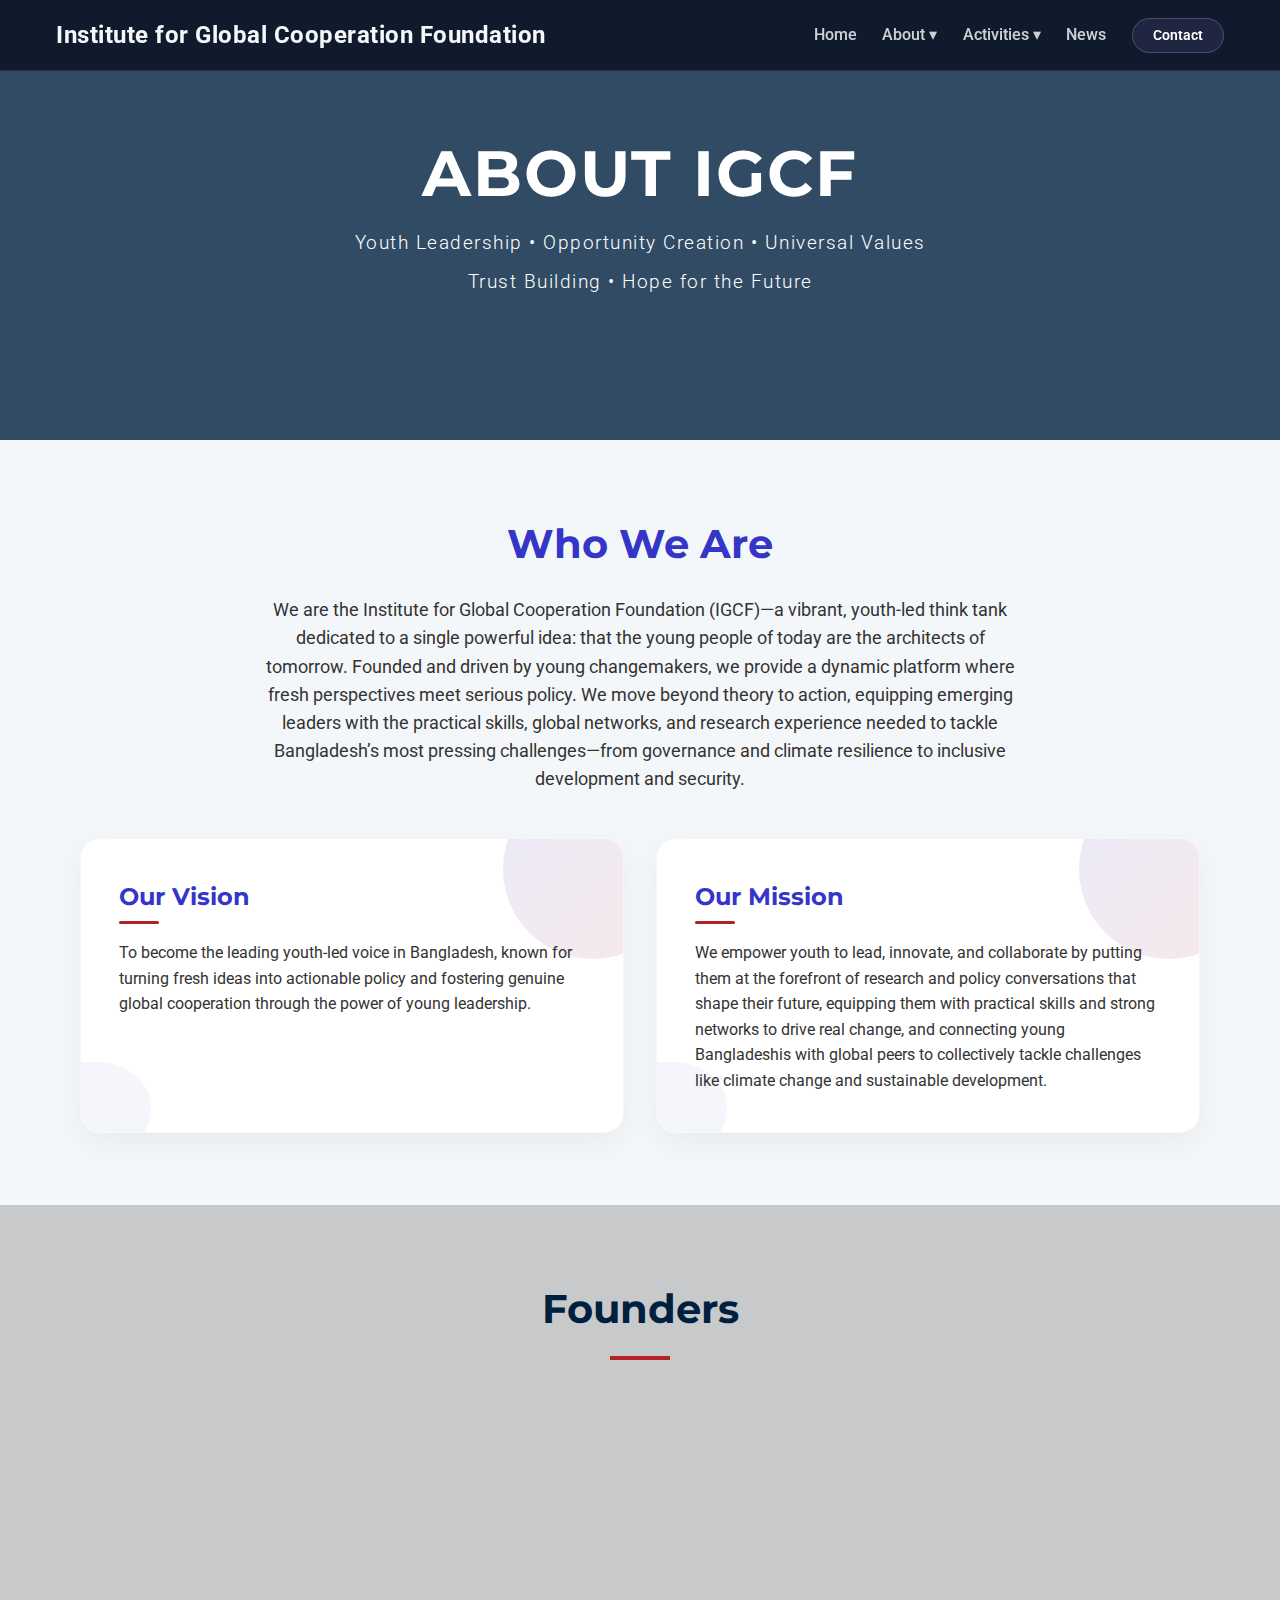
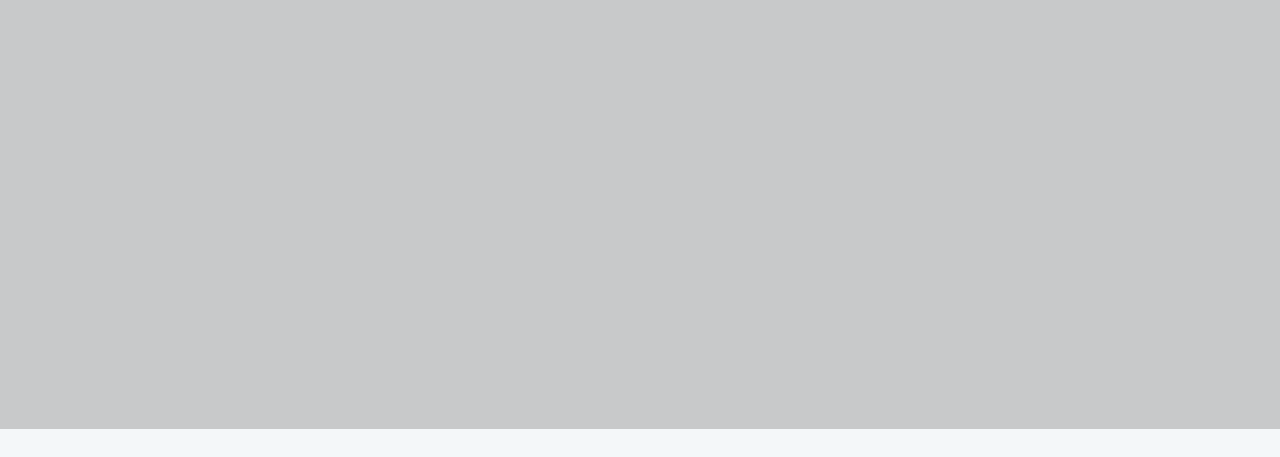
<file: about.html>
<!DOCTYPE html>
<html lang="en">
<head>
    <meta charset="UTF-8">
    <meta name="viewport" content="width=device-width, initial-scale=1.0">
    <title>About Us</title>
    <link rel="stylesheet" href="about.css">
    <link href="https://fonts.googleapis.com/css2?family=Montserrat:wght@400;700&family=Roboto:wght@300;400&display=swap" rel="stylesheet">
</head>
<body>
<nav class="glass-nav">
    <div class="nav-container">
        <a href="#home" class="nav-brand">Institute for Global Cooperation Foundation</a>

        <button class="hamburger" id="hamburger" aria-label="Toggle navigation">
            <span class="bar"></span>
            <span class="bar"></span>
            <span class="bar"></span>
        </button>

        <ul class="nav-menu" id="navMenu">
            <li class="nav-item"><a href="index.html" class="nav-link">Home</a></li>
            
            <li class="nav-item dropdown">
                <a href="#" class="nav-link dropdown-toggle">About ▾</a>
                <ul class="dropdown-menu">
                    <li><a href="about.html#about-hero" class="dropdown-link">The IGC Story</a></li>
                    <li><a href="about.html#cards-grid" class="dropdown-link">Vision & Mission</a></li>
                    <li><a href="about.html#founders" class="dropdown-link">Leadership Team</a></li>
                </ul>
            </li>

            <li class="nav-item dropdown">
                <a href="#" class="nav-link dropdown-toggle">Activities ▾</a>
                <ul class="dropdown-menu">
                    <li><a href="#" class="dropdown-link">Capacity Development</a></li>
                    <li><a href="#" class="dropdown-link">Policy Advocacy</a></li>
                </ul>
            </li>

            <li class="nav-item"><a href="#events" class="nav-link">News</a></li>
            <li class="nav-item"><a href="contact.html" class="nav-btn">Contact</a></li>
        </ul>
    </div>
</nav>
    <section class="about-hero">
        <div class="container">
            <h1>About IGCF</h1>
            <p class="tagline">Youth Leadership • Opportunity Creation • Universal Values</p>
            <p class="tagline">Trust Building • Hope for the Future</p>
        </div>
    </section>

    <section class="about-content">
        <div class="container">
            <div class="intro-text">
                <h2>Who We Are</h2>
                <p>We are the Institute for Global Cooperation Foundation (IGCF)—a vibrant, youth-led think
tank dedicated to a single powerful idea: that the young people of today are the architects
of tomorrow.
Founded and driven by young changemakers, we provide a dynamic platform where fresh
perspectives meet serious policy. We move beyond theory to action, equipping emerging
leaders with the practical skills, global networks, and research experience needed to tackle
Bangladesh’s most pressing challenges—from governance and climate resilience to
inclusive development and security. 
                </p>
            </div>

            <div class="cards-grid">
                <div class="card">
                    
                    <h3>Our Vision</h3>
                    <p>To become the leading youth-led voice in Bangladesh, known for turning fresh ideas into
actionable policy and fostering genuine global cooperation through the power of young
leadership.</p>
                </div>

                <div class="card">
                    
                    <h3>Our Mission</h3>
                    <p>We empower youth to lead, innovate, and collaborate by putting them at the forefront of research and policy conversations that shape their future, 
                        equipping them with practical skills and strong networks to drive real change, 
                        and connecting young Bangladeshis with global peers to collectively tackle challenges like climate change and sustainable development.</p>            
</div>
        </div>
    </section>

    <section class="founders-section" id="founders">
    <div class="container">
        <h2 class="section-title">Founders</h2>
        
        <div class="founders-grid">
            <div class="founder-card">
                <div class="image-wrapper">
                    <img src="mmm.webp" alt="Chairman">
                </div>
                <div class="founder-info">
                    <h3>Mahmudur Rahman</h3>
                    <span class="designation">Chairman</span>
                    <p class="bio">
                        Mahmudur Rahman is the Chairman of IGCF. His work focuses on social protection, refugee response, jobs, and private sector development. He is also a business icon in Bangladesh.
                    </p>
                </div>
            </div>

            <div class="founder-card">
                <div class="image-wrapper">
                    <img src="mmm2.webp" alt="Director">
                </div>
                <div class="founder-info">
                    <h3>Shama Obaed</h3>
                    <span class="designation">Director</span>
                    <p class="bio">
                        Shama is a behavioural research and design professional supporting IGCF's Social Innovation Lab. He focuses on designing innovative prototypes for social protection and systems transformation.
                    </p>
                </div>
            </div>
        </div>
    </div>
</section>
</body>
</html>

<script>
document.addEventListener('DOMContentLoaded', () => {
    const observerOptions = {
        root: null,
        rootMargin: '0px',
        threshold: 0.15 // Triggers when 15% of the card is visible
    };

    const observer = new IntersectionObserver((entries, observer) => {
        entries.forEach(entry => {
            if (entry.isIntersecting) {
                // Add the class that forces opacity: 1
                entry.target.classList.add('appear');
                // Stop watching this element after it appears once
                observer.unobserve(entry.target);
            }
        });
    }, observerOptions);

    const cards = document.querySelectorAll('.founder-card');
    cards.forEach(card => observer.observe(card));
});
</script>
</file>
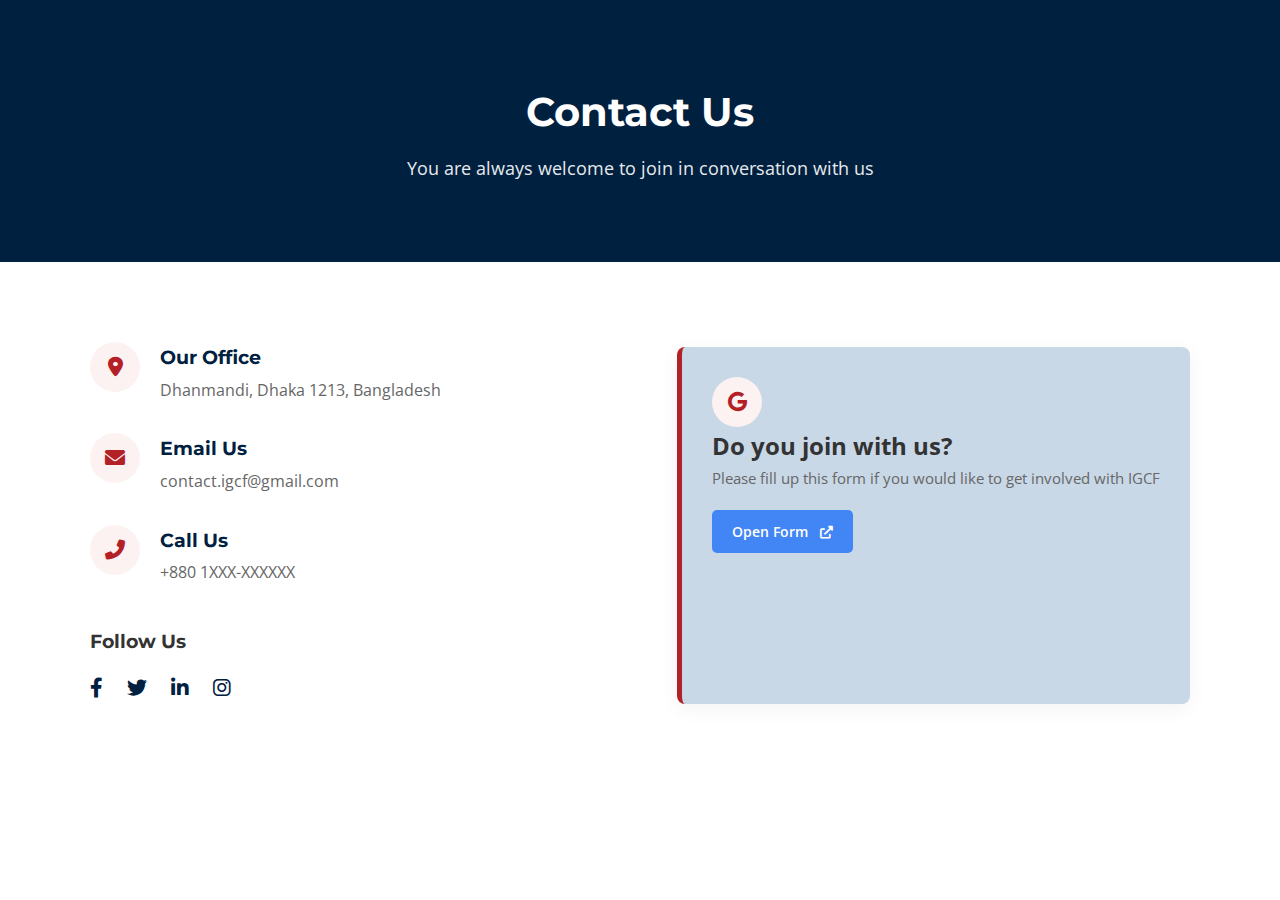
<file: contact.html>
<!DOCTYPE html>
<html lang="en">
<head>
    <meta charset="UTF-8">
    <meta name="viewport" content="width=device-width, initial-scale=1.0">
    <title>Contact Us</title>
    <link rel="stylesheet" href="contact.css">
    <link href="https://fonts.googleapis.com/css2?family=Montserrat:wght@600;700&family=Open+Sans:wght@400;600&display=swap" rel="stylesheet">
    <link rel="stylesheet" href="https://cdnjs.cloudflare.com/ajax/libs/font-awesome/6.0.0/css/all.min.css">
</head>
<body>

    <header class="contact-header">
        <div class="container">
            <h1>Contact Us</h1>
            <p>You are always welcome to join in conversation with us</p>
        </div>
    </header>

    <section class="contact-section">
        <div class="container">
            <div class="contact-wrapper">
                
                <div class="contact-info">
                    <div class="info-item">
                        <div class="icon-box"><i class="fas fa-map-marker-alt"></i></div>
                        <div class="text-box">
                            <h3>Our Office</h3>
                            <p>Dhanmandi, Dhaka 1213, Bangladesh</p>
                        </div>
                    </div>

                    <div class="info-item">
                        <div class="icon-box"><i class="fas fa-envelope"></i></div>
                        <div class="text-box">
                            <h3>Email Us</h3>
                            <p><a href="mailto:contact@ypfbd.org">contact.igcf@gmail.com</a></p>
                        </div>
                    </div>

                    <div class="info-item">
                        <div class="icon-box"><i class="fas fa-phone-alt"></i></div>
                            <div class="text-box">
                                <h3>Call Us</h3>
                                <p><a href="tel:+8801XXXXXXXXX">+880 1XXX-XXXXXX</a></p>
                            </div>
                        </div>

                    <div class="social-links">
                        <h3>Follow Us</h3>
                        <div class="icons">
                            <a href="#"><i class="fab fa-facebook-f"></i></a>
                            <a href="#"><i class="fab fa-twitter"></i></a>
                            <a href="#"><i class="fab fa-linkedin-in"></i></a>
                            <a href="#"><i class="fab fa-instagram"></i></a>
                        </div>
                    </div>
                </div>


                 
                <div class="google-form-card">
                <div class="card-content">
                <div class="icon-box"><i class="fab fa-google"></i></div>
                <h2>Do you join with us?</h2>
                <p>Please fill up this form if you would like to get involved with IGCF</p>
                <a href="https://forms.gle/orMifARs7ytiWygGA" target="_blank" class="form-link-btn">
                Open Form <i class="fas fa-external-link-alt"></i> </a>
            </div>
        </div>

               

            </div>
        </div>
    </section>

</body>
</html>
</file>
<file: about.css>
/* ================== GENERAL RESET & BASE ================== */
:root {
    --primary-blue: #3535c7;
    --accent-color: #b32025;
    --text-dark: #00203f;
    --white: #ffffff;
    --glass-bg: rgba(15, 23, 42, 0.95);
}

* {
    margin: 0;
    padding: 0;
    box-sizing: border-box;
}

body {
    font-family: 'Roboto', 'Open Sans', sans-serif;
    line-height: 1.6;
    color: #333;
    background-color: #f4f7f9;
    overflow-x: hidden;
}

html {
    scroll-behavior: smooth;
    scroll-padding-top: 100px;
    font-size: 100%; /* Base size */
}

/* Fluid Container */
.container {
    width: 90%; /* Responsive width */
    max-width: 1200px;
    margin: 0 auto;
    padding: 0 1rem;
}

/* ================== FLUID GLASS NAVBAR ================== */
.glass-nav {
    position: fixed;
    top: 0; left: 0; width: 100%;
    z-index: 1000;
    background: var(--glass-bg);
    backdrop-filter: blur(12px);
    -webkit-backdrop-filter: blur(12px);
    border-bottom: 1px solid rgba(255, 255, 255, 0.1);
    transition: all 0.4s ease;
}

.nav-container {
    max-width: 1200px;
    margin: 0 auto;
    padding: 1rem;
    display: flex;
    flex-wrap: wrap; /* Allows wrapping on small screens */
    justify-content: space-between;
    align-items: center;
    gap: 1rem;
}

/* Logo grows to fill space if wrapped */
.nav-brand {
    font-size: clamp(1.2rem, 2vw, 1.5rem);
    font-weight: 700;
    color: #f4f7f9;
    text-decoration: none;
    letter-spacing: 0.5px;
    z-index: 1001;
    flex-shrink: 0;
}

/* Menu wraps naturally without breakpoints */
.nav-menu {
    display: flex;
    flex-wrap: wrap;
    align-items: center;
    justify-content: center;
    gap: clamp(10px, 2vw, 30px); /* Fluid gap */
    list-style: none;
    margin: 0; padding: 0;
}

.nav-link {
    color: rgba(255, 255, 255, 0.8);
    text-decoration: none;
    font-size: clamp(0.85rem, 1.5vw, 1rem); /* Fluid font size */
    font-weight: 500;
    transition: color 0.3s ease;
    position: relative;
    padding: 5px 0;
    white-space: nowrap;
}

.nav-link:hover { color: var(--accent-color); }

.nav-link::after {
    content: '';
    position: absolute;
    width: 0; height: 2px;
    bottom: 0; left: 0;
    background-color: var(--accent-color);
    transition: width 0.3s ease;
}
.nav-link:hover::after { width: 100%; }

.nav-btn {
    padding: 0.5rem 1.25rem;
    background: #202541;
    color: var(--white);
    text-decoration: none;
    border-radius: 50px;
    font-size: clamp(0.8rem, 1.5vw, 0.9rem);
    font-weight: 600;
    border: 1px solid rgba(255, 255, 255, 0.2);
    transition: all 0.3s ease;
    white-space: nowrap;
}

.nav-btn:hover {
    background: var(--accent-color);
    border-color: var(--accent-color);
    transform: translateY(-2px);
}

/* Dropdown Logic */
.dropdown { position: relative; }

.dropdown-menu {
    position: absolute;
    top: 100%; left: 50%;
    transform: translateX(-50%) translateY(20px);
    background: rgba(15, 23, 42, 0.95);
    border: 1px solid rgba(255, 255, 255, 0.1);
    border-radius: 12px;
    padding: 10px;
    min-width: 200px;
    box-shadow: 0 10px 30px rgba(0, 0, 0, 0.2);
    opacity: 0; visibility: hidden;
    transition: all 0.3s cubic-bezier(0.68, -0.55, 0.27, 1.55);
    list-style: none;
    z-index: 1001;
}

.dropdown:hover .dropdown-menu {
    opacity: 1; visibility: visible;
    transform: translateX(-50%) translateY(10px);
}

.dropdown-link {
    display: block;
    padding: 10px 15px;
    color: #cbd5e1;
    text-decoration: none;
    font-size: 0.9rem;
    border-radius: 8px;
    transition: background 0.2s;
}

.dropdown-link:hover {
    background: rgba(255, 255, 255, 0.1);
    color: var(--white);
}

/* Hide Hamburger completely - using fluid wrap instead */
.hamburger {
    display: none;
}

/* ================== HERO SECTION ================== */
.about-hero {
    background: linear-gradient(rgba(0, 32, 63, 0.8), rgba(0, 32, 63, 0.8)), 
                url('https://images.unsplash.com/photo-1517048676732-d65bc937f952?auto=format&fit=crop&w=1200&q=80');
    background-size: cover;
    background-position: center;
    color: white;
    text-align: center;
    /* Fluid Padding: Min 80px, Preferred 15vh, Max 150px */
    padding: clamp(5rem, 15vh, 9rem) 0;
}

.about-hero h1 {
    font-family: 'Montserrat', sans-serif;
    /* Fluid Typography: Min 2.2rem, Preferred 5vw, Max 4rem */
    font-size: clamp(2.2rem, 5vw, 4rem);
    margin-bottom: 1rem;
    text-transform: uppercase;
    letter-spacing: 2px;
    line-height: 1.2;
}

.about-hero .tagline {
    font-size: clamp(1rem, 2vw, 1.2rem);
    letter-spacing: 1.5px;
    font-weight: 300;
    margin-bottom: 0.5rem;
    padding: 0 1rem;
}

/* ================== CONTENT SECTIONS ================== */
.about-content {
    padding: clamp(3rem, 8vh, 5rem) 0;
}

.intro-text {
    text-align: center;
    max-width: 800px;
    margin: 0 auto clamp(2rem, 5vh, 4rem);
}

.intro-text h2 {
    font-family: 'Montserrat', sans-serif;
    font-size: clamp(2rem, 4vw, 2.5rem);
    color: var(--primary-blue);
    margin-bottom: 1.25rem;
}

.intro-text p {
    font-size: clamp(1rem, 1.5vw, 1.1rem);
    padding: 0 1rem;
}

/* ================== AUTO-RESPONSIVE GRID (NO MEDIA QUERIES) ================== */
.cards-grid {
    display: grid;
    /* Auto-fit creates columns that fit the available space */
    /* minmax(min(100%, 300px), 1fr) ensures cards don't overflow on tiny screens */
    grid-template-columns: repeat(auto-fit, minmax(min(100%, 300px), 1fr));
    gap: 2rem;
}

/* Modern Card */
.card {
    background: white;
    padding: clamp(1.5rem, 3vw, 2.5rem);
    border-radius: 20px;
    text-align: left;
    box-shadow: 0 10px 30px rgba(0,0,0,0.05);
    position: relative;
    overflow: hidden;
    transition: all 0.4s cubic-bezier(0.175, 0.885, 0.32, 1.275);
    border: 1px solid rgba(0,0,0,0.03);
    z-index: 1;
}

/* Card blobs & hover effects remain same */
.card::before {
    content: '';
    position: absolute;
    top: -60px; right: -60px;
    width: 180px; height: 180px;
    background: linear-gradient(135deg, rgba(53, 53, 199, 0.1), rgba(179, 32, 37, 0.1));
    border-radius: 50%;
    z-index: -1;
    transition: transform 0.5s ease;
}

.card::after {
    content: '';
    position: absolute;
    bottom: -30px; left: -30px;
    width: 100px; height: 100px;
    background: rgba(53, 53, 199, 0.05);
    border-radius: 40% 60% 70% 30% / 40% 50% 60% 50%;
    z-index: -1;
    transition: transform 0.5s ease;
}

.card:hover { 
    transform: translateY(-10px) scale(1.02); 
    box-shadow: 0 20px 40px rgba(53, 53, 199, 0.15);
}
.card:hover::before { transform: scale(1.4); }
.card:hover::after { transform: rotate(45deg) scale(1.2); }

.card h3 {
    font-family: 'Montserrat', sans-serif;
    font-size: clamp(1.3rem, 2.5vw, 1.5rem);
    margin-bottom: 1rem;
    color: var(--primary-blue);
    position: relative;
    display: inline-block;
}
.card h3::after {
    content: ''; display: block;
    width: 40px; height: 3px;
    background: var(--accent-color);
    margin-top: 5px; border-radius: 2px;
    transition: width 0.3s ease;
}
.card:hover h3::after { width: 100%; }

/* ================== FOUNDERS SECTION ================== */
.founders-section {
    padding: clamp(3rem, 8vh, 6rem) 0;
    background-color: #c8c9ca;
}

.section-title {
    font-family: 'Montserrat', sans-serif;
    text-align: center;
    font-size: clamp(2rem, 4vw, 2.5rem);
    color: var(--text-dark);
    margin-bottom: 4rem;
}

.section-title::after {
    content: ''; display: block;
    width: 60px; height: 4px;
    background: var(--accent-color);
    margin: 15px auto 0;
}

/* Grid Layout instead of Flex to handle stacking automatically */
.founders-grid {
    display: grid;
    /* This automatically stacks cards vertically on small screens without media queries */
    grid-template-columns: repeat(auto-fit, minmax(min(100%, 350px), 1fr));
    gap: 2.5rem;
    justify-items: center;
}

.founder-card {
    background: rgba(255, 255, 255, 0.5);
    backdrop-filter: blur(5px);
    -webkit-backdrop-filter: blur(5px);
    border: 1px solid rgba(255, 255, 255, 0.3);
    text-align: center;
    width: 100%;
    max-width: 480px;
    border-radius: 16px;
    overflow: hidden;
    
    /* Animation Initial State */
    opacity: 0;
    /* Changed from translateX to translateY so it looks good on mobile too */
    transform: translateY(100px); 
    transition: transform 1.2s cubic-bezier(0.2, 0.8, 0.2, 1), 
                opacity 1.2s ease-out,
                box-shadow 0.3s ease;
    will-change: transform, opacity;
}

/* JS Trigger Class */
.founder-card.appear {
    opacity: 1;
    transform: translateY(0);
}

.founder-card:hover {
    transform: translateY(-10px);
    box-shadow: 0 20px 45px rgba(0,0,0,0.12);
}

.image-wrapper img {
    width: 100%;
    height: 280px;
    object-fit: cover;
    display: block;
}

.founder-info {
    padding: 2rem;
}

.founder-info h3 {
    font-family: 'Montserrat', sans-serif;
    font-size: 1.5rem;
    color: var(--text-dark);
    margin-bottom: 0.5rem;
}

.designation {
    display: block;
    font-weight: 700;
    color: var(--accent-color);
    text-transform: uppercase;
    font-size: 0.85rem;
    letter-spacing: 1.2px;
    margin-bottom: 1rem;
}

.bio {
    font-size: 0.95rem;
    color: #555;
    text-align: justify;
    line-height: 1.7;
}
</file>
<file: contact.css>
/* General Reset */
* {
    margin: 0;
    padding: 0;
    box-sizing: border-box;
}

body {
    font-family: 'Open Sans', sans-serif;
    color: #333;
    background-color: #fff;
    line-height: 1.6;
}

.container {
    max-width: 1140px;
    margin: 0 auto;
    padding: 0 20px;
}

/* Header */
.contact-header {
    background-color: #00203f; /* YPF Navy */
    color: white;
    text-align: center;
    padding: 80px 0;
}

.contact-header h1 {
    font-family: 'Montserrat', sans-serif;
    font-size: 2.5rem;
    margin-bottom: 10px;
}

.contact-header p {
    font-size: 1.1rem;
    opacity: 0.9;
}

/* Contact Section Layout */
.contact-section {
    padding: 80px 0;
}

.contact-wrapper {
    display: flex;
    flex-wrap: wrap;
    gap: 50px;
}

.contact-info, .contact-form {
    flex: 1;
    min-width: 300px;
}

/* Info Side */
.info-item {
    display: flex;
    align-items: flex-start;
    margin-bottom: 30px;
}

.icon-box {
    width: 50px;
    height: 50px;
    background: #fdf2f2;
    color: #b32025; /* YPF Red */
    border-radius: 50%;
    display: flex;
    align-items: center;
    justify-content: center;
    font-size: 20px;
    margin-right: 20px;
}

.text-box h3 {
    font-family: 'Montserrat', sans-serif;
    font-size: 1.2rem;
    color: #00203f;
    margin-bottom: 5px;
}

.text-box p, .text-box a {
    color: #666;
    text-decoration: none;
}

.social-links h3 {
    margin-top: 40px;
    font-family: 'Montserrat', sans-serif;
    font-size: 1.2rem;
    margin-bottom: 15px;
}

.icons a {
    color: #00203f;
    font-size: 20px;
    margin-right: 20px;
    transition: color 0.3s;
}

.icons a:hover {
    color: #b32025;
}

.text-box a {
    color: #666;
    text-decoration: none;
    transition: color 0.3s ease;
}

.text-box a:hover {
    color: #b32025; /* Turns YPF Red on hover */
}

/* Form Side */
.contact-form h2 {
    font-family: 'Montserrat', sans-serif;
    font-size: 2rem;
    margin-bottom: 10px;
    color: #00203f;
}

.contact-form p {
    margin-bottom: 30px;
    color: #777;
}

.form-group {
    margin-bottom: 20px;
}

.form-group input, .form-group textarea {
    width: 100%;
    padding: 12px 15px;
    border: 1px solid #ddd;
    border-radius: 5px;
    font-family: inherit;
    font-size: 1rem;
    outline: none;
}

.form-group input:focus, .form-group textarea:focus {
    border-color: #b32025;
}

.submit-btn {
    background-color: #b32025;
    color: white;
    padding: 12px 30px;
    border: none;
    border-radius: 5px;
    font-weight: bold;
    cursor: pointer;
    transition: background 0.3s;
}

.submit-btn:hover {
    background-color: #8e1a1e;
}

/* Responsive */
@media (max-width: 768px) {
    .contact-wrapper {
        flex-direction: column;
    }
}

/* Google Form Card Styling */
.google-form-card {
    background: #c9d8e7;
    border-left: 5px solid #b32025; /* YPF Red Accent */
    padding: 30px;
    margin-top: 5px;
    border-radius: 8px;
    box-shadow: 0 5px 20px rgba(0, 0, 0, 0.05);
    transition: transform 0.3s ease;
}

.google-form-card:hover {
    transform: translateY(-5px);
}

.google-form-card h3 {
    font-family: 'Montserrat', sans-serif;
    color: #00203f;
    margin-bottom: 10px;
    font-size: 1.2rem;
}

.google-form-card p {
    font-size: 0.95rem;
    color: #666;
    margin-bottom: 20px;
}

.form-link-btn {
    display: inline-block;
    padding: 10px 20px;
    background-color: #4285F4; /* Google Blue for recognition */
    color: white;
    text-decoration: none;
    border-radius: 5px;
    font-weight: 600;
    font-size: 0.9rem;
    transition: background 0.3s ease;
}

.form-link-btn i {
    margin-left: 8px;
    font-size: 0.8rem;
}

.form-link-btn:hover {
    background-color: #3367d6;
    color: white;
}
</file>
